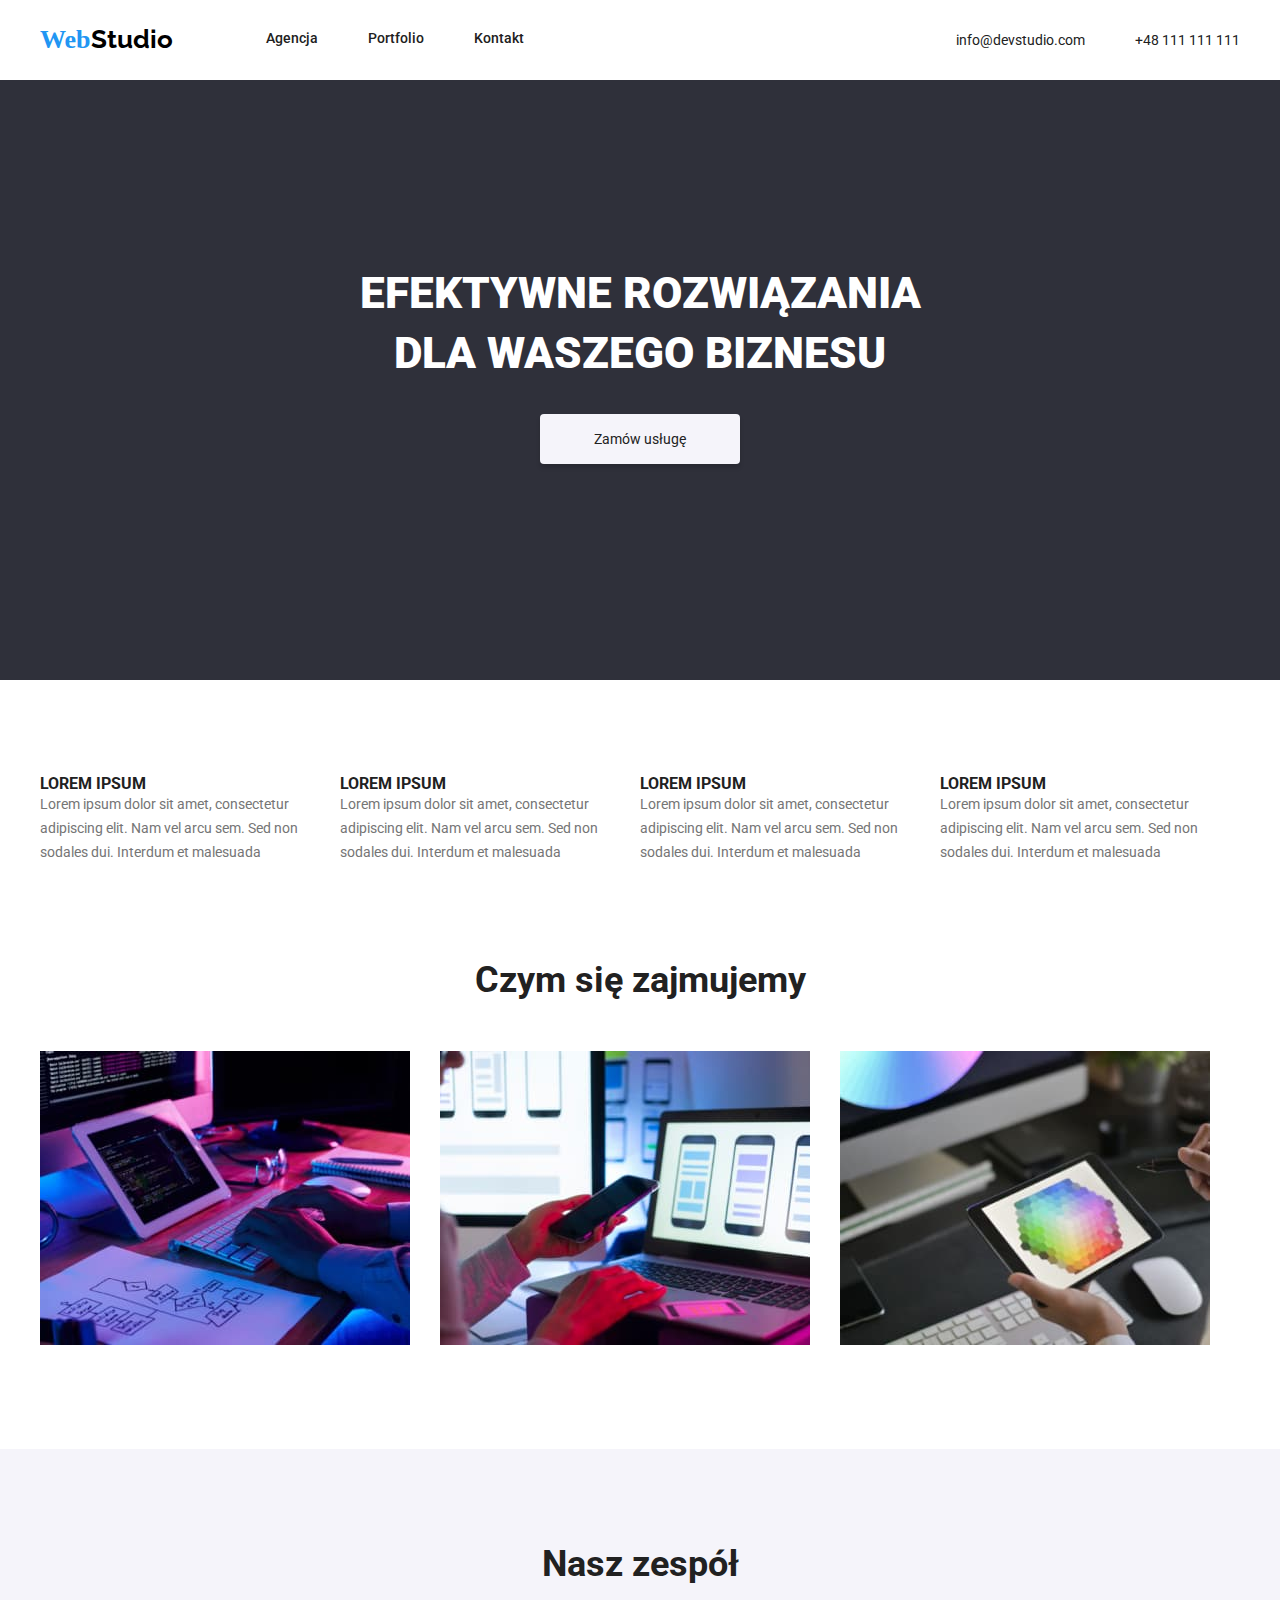
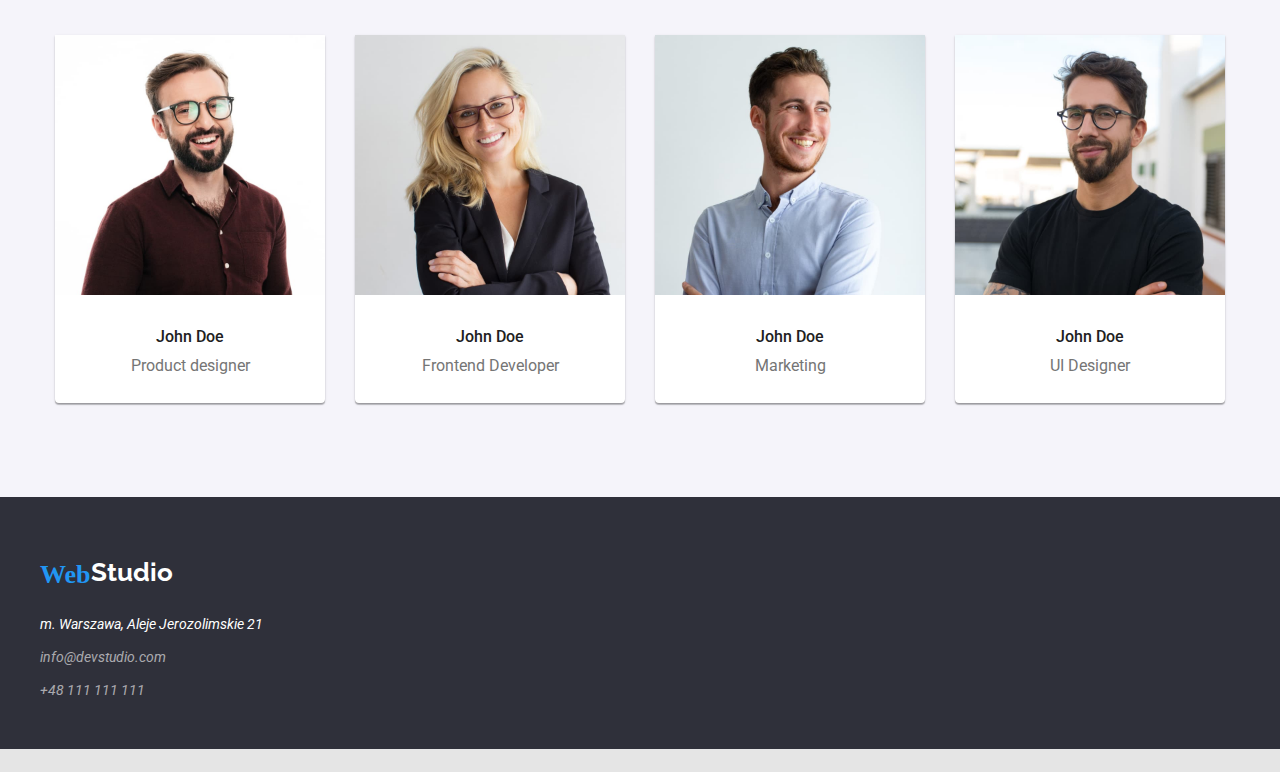
<file: index.html>
<!DOCTYPE html>
<html lang="pl-PL">
<head>
    <link
      rel="stylesheet"
      href="https://cdnjs.cloudflare.com/ajax/libs/modern-normalize/1.1.0/modern-normalize.css"
      integrity="sha512-Y0MM+V6ymRKN2zStTqzQ227DWhhp4Mzdo6gnlRnuaNCbc+YN/ZH0sBCLTM4M0oSy9c9VKiCvd4Jk44aCLrNS5Q=="
      crossorigin="anonymous"
      referrerpolicy="no-referrer"
    />
    <meta charset="UTF-8">
    <meta http-equiv="X-UA-Compatible" content="IE=edge">
    <meta name="viewport" content="width=device-width, initial-scale=1.0">
    <title>Studio</title>
    <link rel="stylesheet" href="./css/styles.css">
    <link rel="preconnect" href="https://fonts.googleapis.com">
<link rel="preconnect" href="https://fonts.gstatic.com" crossorigin>
<link href="https://fonts.googleapis.com/css2?family=Raleway:wght@700&family=Roboto:wght@400;500;700;900&display=swap" rel="stylesheet">
</head>
<body>
    <div class="wrapper">
        <!-- <header class="header-style">
            <div class="container header-wrap">
                <a class="logo" href="index.html"><span class="web-style">Web</span>Studio</a>
        <nav class="nav">
            <ul class="menu links-nav">
                <li><a class="link" href="/index.html">Agencja</a></li>
                <li><a class="link" href="portfolio.html">Portfolio</a></li>
                <li><a class="link" href="/index.html">Kontakt</a></li>
                <li><a class="link" href="/index.html">Kontakt</a></li>
            </ul>
        </nav>
        <ul class="menu contacts-header">
            <li>
                <a class="second-link first-contact" href="mailto:info@devstudio.com">info@devstudio.com</a>
            </li>
        
            <li>
                <a class="second-link second-contact" href="tel:+48111111111">+48 111 111 111</a>
            </li>
        </ul>
    </div>
        </header> -->
<header class="header">
    <div class="header__container">
	    <div class="header__container--left">
	        <a class="logo" href="index.html"><span class="web-style">Web</span>Studio</a>
            <nav class="links-nav">
                <a class="link" href="./index.html">Agencja </a>
                <a class="link" href="./portfolio.html">Portfolio</a>
                <a class="link" href="./index.html">Kontakt</a>
            </nav>
	    </div>
        <div class="contacts-header header__container--right">
            <a href="mailto:info@devstudio.com" class="second-link">info@devstudio.com</a>
            <a href="tel:+48111111111" class="second-link">+48 111 111 111</a>
        </div>
    </div>
</header>
<main>
    <section class="section first-section">
        <div class="container first-section-container">
            <h1 class="title">EFEKTYWNE ROZWIĄZANIA </br>
                DLA WASZEGO BIZNESU</h1>
                <button type="button "class="main-button">Zamów usługę</button>
        </div>
    </section>
        <section class="section description-section">
            <div class="container container-description">
                <ul class="menu lorem-menu">
    <li>
        <h3 class="description-title">LOREM IPSUM</h3>
        <p class="description">Lorem ipsum dolor sit amet, consectetur adipiscing elit. Nam vel arcu sem. Sed non sodales dui. Interdum et malesuada <p>
    </li>
    <li>
        <h3 class="description-title">LOREM IPSUM</h3> 
        <p class="description">Lorem ipsum dolor sit amet, consectetur adipiscing elit. Nam vel arcu sem. Sed non sodales dui. Interdum et malesuada</p>
    </li>
    <li>
        <h3 class="description-title">LOREM IPSUM</h3> 
        <p class="description">Lorem ipsum dolor sit amet, consectetur adipiscing elit. Nam vel arcu sem. Sed non sodales dui. Interdum et malesuada</p>
    </li>
    <li>
        <h3 class="description-title">LOREM IPSUM</h3> 
        <p class="description">Lorem ipsum dolor sit amet, consectetur adipiscing elit. Nam vel arcu sem. Sed non sodales dui. Interdum et malesuada</p>
    </li>
                </ul>

<h2 class="images-title">Czym się zajmujemy</h2>
    <ul class="menu images-list">
        <li>
        <img src="./images/studio1.jpg"
    alt="Zdjęcie przedstawiające osobę piszącą na klawiaturze kod"
    width="370"
    height="294" />
        </li>
        
        <li>
        <img src="./images/studio2.jpg"
    alt="Zdjęcie przedstawiające kobietę siedzącą przed laptopem i trzymającą w dłoni telefon"
    width="370"
    height="294" />
        </li>
        
        <li>
        <img src="./images/studio3.jpg"
    alt="Zdjęcie przedstawiające osobę trzymającą tablet z wyświetloną paletą kolorów"
    width="370"
    height="294" />
        </li>
    
    </ul>
        </div>
</section>

<section class="team-section section">   
    <div class="container">
        <h2 class="team-section-title">Nasz zespół</h2>
            <ul class="menu team-menu">
                <li class="team-member-area">
                 <figure>
                    <img src="./images/person1.jpg"
            alt="Zdjęcie przedstawiające Product Designera Johna Doe"
                width="270"
            height="260" />
                    <figcaption>
                <h3 class="team-member">John Doe</h3>
                <p class="team-member-profession">Product designer</p>
                    </figcaption>
                </figure>
            </li>
            
            <li class="team-member-area">
                <figure>
                    <img src="./images/person2.jpg"
            alt="Zdjęcie przedstawiające Frontend Developera Johna Doe"
            width="270"
            height="260" />
                    <figcaption>
                <h3 class="team-member">John Doe</h3>
                <p class="team-member-profession">Frontend Developer</p>
                    </figcaption>
                </figure>
            </li>
            
            <li class="team-member-area">
                <figure>
                    <img src="./images/person3.jpg"
            alt="Zdjęcie przedstawiające Marketera Johna Doe"
                width="270"
            height="260" />
                    <figcaption>
                <h3 class="team-member">John Doe</h3>
                <p class="team-member-profession">Marketing</p>
                    </figcaption>
                </figure>
            </li>
            
            <li class="team-member-area">
                <figure>
                    <img src="./images/person4.jpg"
            alt="Zdjęcie przedstawiające UI Designera Johna Doe"
                width="270"
            height="260" />
                    <figcaption>
                <h3 class="team-member">John Doe</h3>
                <p class="team-member-profession">UI Designer</p>
                    </figcaption>
                </figure>
            </li>
        </ul> 
    </div>    
</section>

</main>
    <footer class="footer-style"> 
        <div class="container">
            <p class="logo-footer"><span class="web-style">Web</span>Studio</p>
                <address class="address">
                    <ul class="adress-list">
                        <li class="address-item">m. Warszawa, Aleje Jerozolimskie 21</li>
                        <li class="address-item">
                            <a class="second-link-footer contact-footer" href="mailto:info@devstudio.com">info@devstudio.com</a>
                        </li>
                        <li class="address-item">
                            <a class="second-link-footer contact-footer" href="tel:+48111111111">+48 111 111 111</a>
                        </li>
                    </ul>
                </address>
        </div>
    </footer>   
</div>
</body>
</html>
</file>
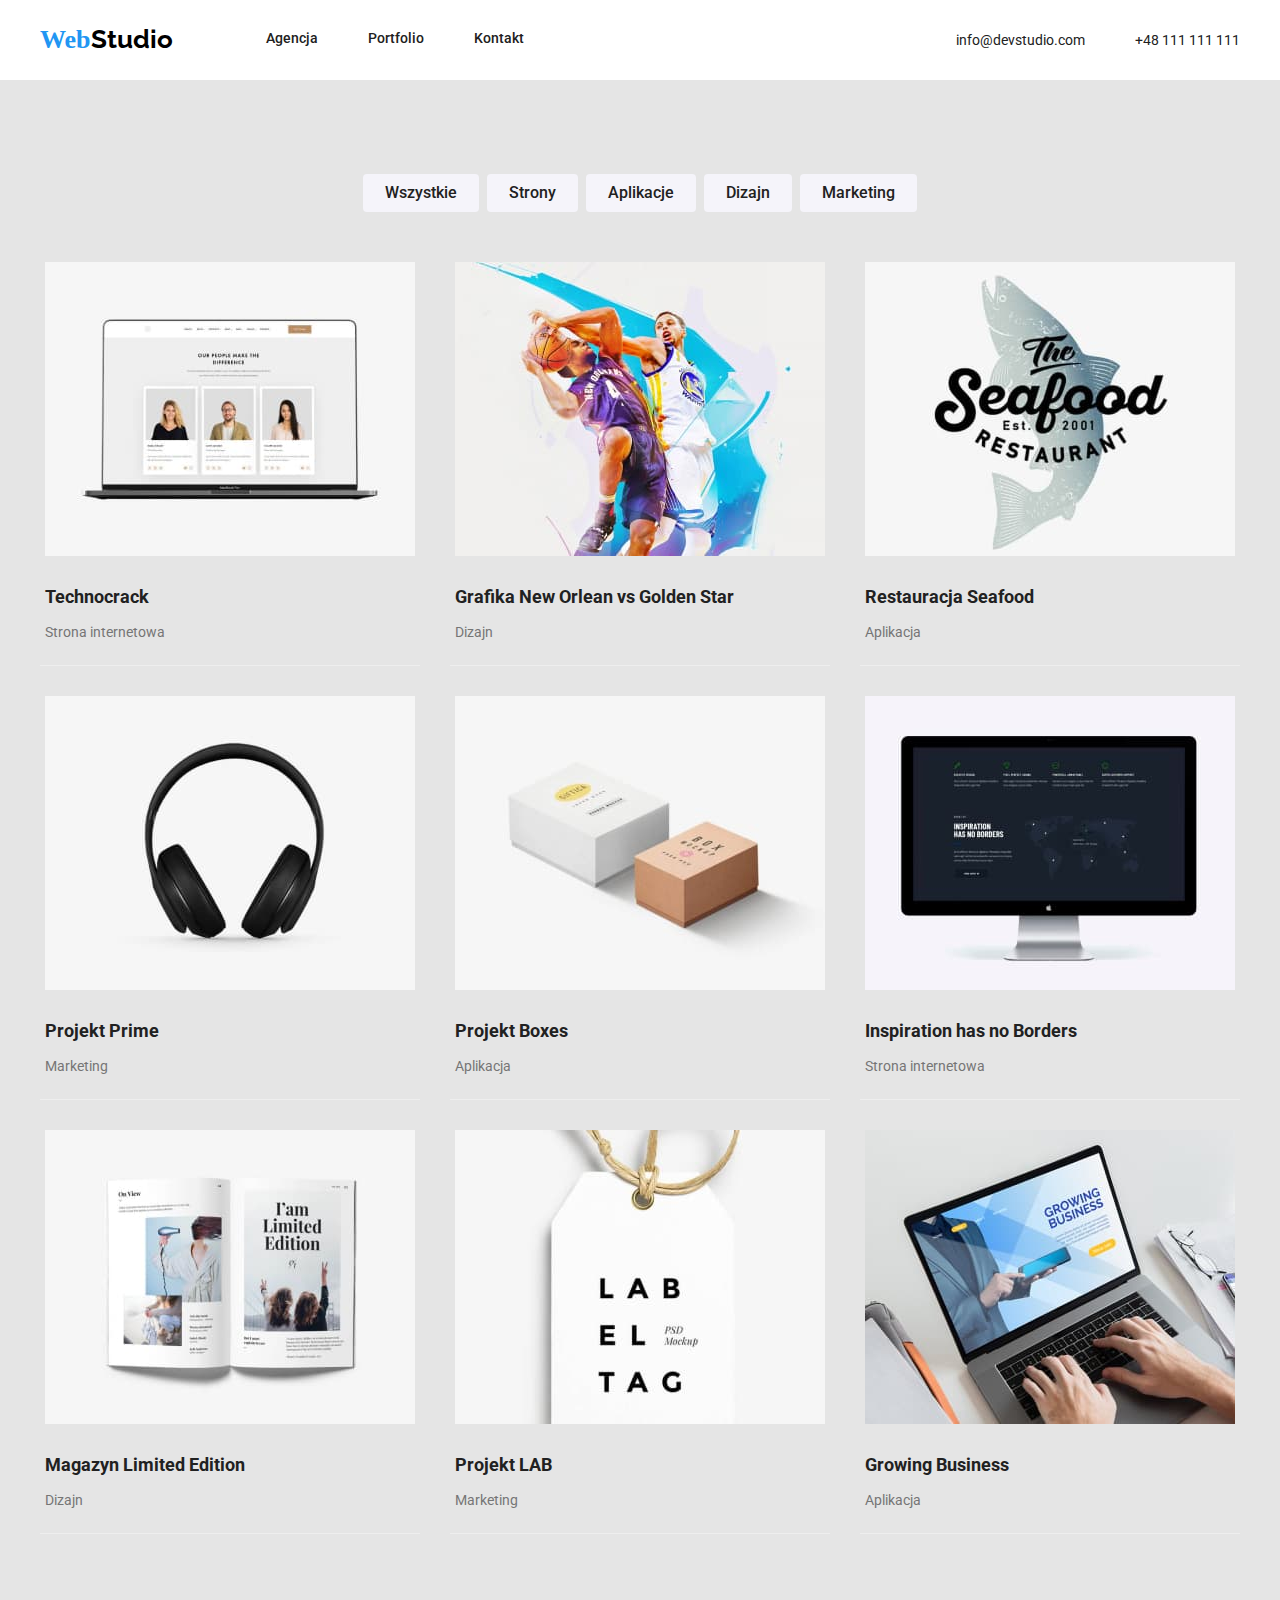
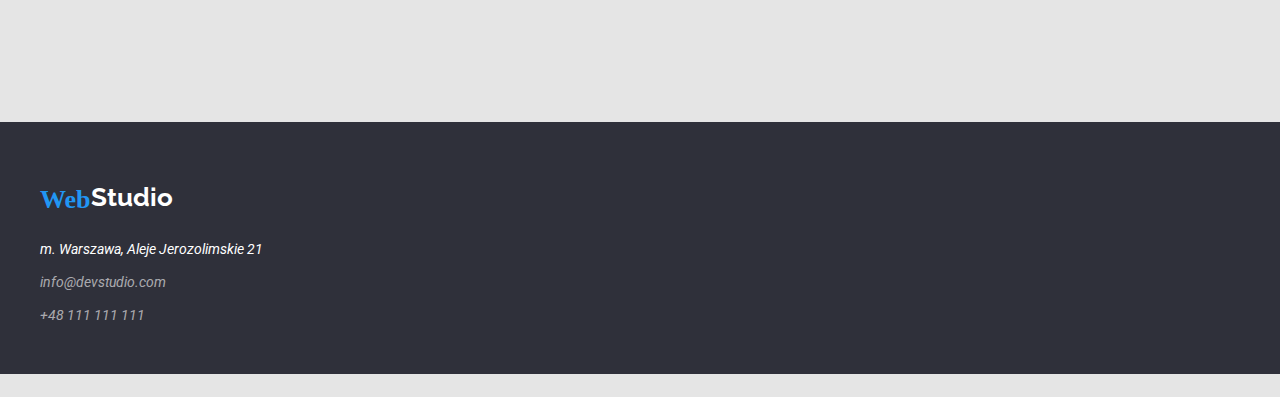
<file: portfolio.html>
<!DOCTYPE html>
<html lang="en">
<head>
    <link
      rel="stylesheet"
      href="https://cdnjs.cloudflare.com/ajax/libs/modern-normalize/1.1.0/modern-normalize.css"
      integrity="sha512-Y0MM+V6ymRKN2zStTqzQ227DWhhp4Mzdo6gnlRnuaNCbc+YN/ZH0sBCLTM4M0oSy9c9VKiCvd4Jk44aCLrNS5Q=="
      crossorigin="anonymous"
      referrerpolicy="no-referrer"
    />
    <meta charset="UTF-8">
    <meta http-equiv="X-UA-Compatible" content="IE=edge">
    <meta name="viewport" content="width=device-width, initial-scale=1.0">
    <title>Portfolio</title>
    <link rel="stylesheet" href="./css/styles.css">
    <link rel="preconnect" href="https://fonts.googleapis.com">
<link rel="preconnect" href="https://fonts.gstatic.com" crossorigin>
<link href="https://fonts.googleapis.com/css2?family=Raleway:wght@700&family=Roboto:wght@400;500;700;900&display=swap" rel="stylesheet">
</head>
<body>
   <div class="wrapper">
    <!-- <header class="header-style">
        <div class="container header-wrap">
        <a class="logo" href="index.html"><span class="web-style">Web</span>Studio</a>
            <nav>
                <ul class="menu links-nav">
                    <li><a class="link" href="/portfolio.html">Agencja</a></li>
                    <li><a class="link portfolio" href="portfolio.html">Portfolio</a></li>
                    <li><a class="link" href="/portfolio.html">Kontakt</a></li>
                </ul>
            </nav>
        <ul class="menu contacts-header">
            <li>
                <a class="second-link" href="mailto:info@devstudio.com">info@devstudio.com</a>
            </li>

            <li>
                <a class="second-link" href="tel:+48111111111">+48 111 111 111</a>
            </li>
        </ul>
        </div>
    </header>   -->
<header class="header">
<div class="header__container">
    <div class="header__container--left">
        <a class="logo" href="index.html"><span class="web-style">Web</span>Studio</a>
        <nav class="links-nav">
            <a class="link" href="./index.html">Agencja </a>
            <a class="link" href="./portfolio.html">Portfolio</a>
            <a class="link" href="./index.html">Kontakt</a>
        </nav>
    </div>
    <div class="contacts-header header__container--right">
        <a href="mailto:info@devstudio.com" class="second-link">info@devstudio.com</a>
        <a href="tel:+48111111111" class="second-link">+48 111 111 111</a>
    </div>
</div>
</header>
    <main>
<section class="section">
    <div class="container">
<ul class="menu buttons">
    <li>
    <button class="portfolio-button">Wszystkie</button>
    </li>
    <li>
    <button class="portfolio-button">Strony</button>
    </li>
    <li>
    <button class="portfolio-button">Aplikacje</button>
    </li>
    <li>
    <button class="portfolio-button">Dizajn</button>
    </li>
    <li>
    <button class="portfolio-button">Marketing</button>
    </li>
</ul>  
    
    <ul class="menu portfolio-images">
        <li class="portfolio-item">
            <figure>
                <img src="./images/portfolio1.jpg"
            alt="Zdjęcie przedstawiające laptopa z wyświetlonymi na ekranie pracownikami firmy"
            width="370"
            height="294" />
        <figcaption>
            <h3 class="portfolio-image-title">Technocrack</h3>
            <p class="portfolio-image-description">Strona internetowa</p>
        </figcaption>
            </figure>
        </li>
        <li class="portfolio-item">
            <figure>
                <img src="./images/portfolio2.jpg"
            alt="Zdjęcie przedstawiające dwóch koszykarzy"
            width="370"
            height="294" />
        <figcaption>
            <h3 class="portfolio-image-title">Grafika New Orlean vs Golden Star</h3>
            <p class="portfolio-image-description">Dizajn</p>
        </figcaption>
            </figure>
        </li>
        <li class="portfolio-item">
            <figure>
                <img src="./images/portfolio3.jpg"
            alt="Zdjęcie przedstawiające logo restauracji Seafood z rybą w tle"
            width="370"
            height="294" />
        <figcaption>
            <h3 class="portfolio-image-title">Restauracja Seafood</h3>
            <p class="portfolio-image-description">Aplikacja</p>
        </figcaption>
            </figure>
        </li>
        <li class="portfolio-item">
            <figure>
                <img src="./images/portfolio4.jpg"
            alt="Zdjęcie przedstawiające słuchawki nauszne"
            width="370"
            height="294" />
        <figcaption>
            <h3 class="portfolio-image-title">Projekt Prime</h3>
            <p class="portfolio-image-description">Marketing</p>
        </figcaption>
            </figure>
        </li>
        <li class="portfolio-item">
            <figure>
                <img src="./images/portfolio5.jpg"
            alt="Zdjęcie przedstawiające 2 pudełka z napisami"
            width="370"
            height="294" />
        <figcaption>
            <h3 class="portfolio-image-title">Projekt Boxes</h3>
            <p class="portfolio-image-description">Aplikacja</p>
        </figcaption>
            </figure>
        </li>
        <li class="portfolio-item">
            <figure>
                <img src="./images/portfolio6.jpg"
            alt="Zdjęcie przedstawiające ekran monitora z otwartą stroną internetową, a w niej mapą świata"
            width="370"
            height="294" />
        <figcaption>
            <h3 class="portfolio-image-title">Inspiration has no Borders</h3>
            <p class="portfolio-image-description">Strona internetowa</p>
        </figcaption>
            </figure>
        </li>
        <li class="portfolio-item">
            <figure>
                <img src="./images/portfolio7.jpg"
            alt="Zdjęcie przedstawiające dwie strony otwartego magazynu"
            width="370"
            height="294" />
        <figcaption>
            <h3 class="portfolio-image-title">Magazyn Limited Edition</h3>
            <p class="portfolio-image-description">Dizajn</p>
        </figcaption>
            </figure>
        </li>
        <li class="portfolio-item">
            <figure>
                <img src="./images/portfolio8.jpg"
            alt="Zdjęcie przedstawiające etykietę zawieszoną na sznurku"
            width="370"
            height="294" />
        <figcaption>
            <h3 class="portfolio-image-title">Projekt LAB</h3>
            <p class="portfolio-image-description">Marketing</p>
        </figcaption>
            </figure>
        </li>
        <li class="portfolio-item">
            <figure>
                <img src="./images/portfolio9.jpg"
            alt="Zdjęcie przedstawiające osobę piszącą na klawiaturze laptopa"
            width="370"
            height="294" />
        <figcaption>
            <h3 class="portfolio-image-title">Growing Business</h3>
            <p class="portfolio-image-description">Aplikacja</p>
        </figcaption>
            </figure>
        </li>
    </ul>
    </div>     
</section>
</main>
    <footer class="footer-style">
        <div class="container">
        <p class="logo-footer"><span class="web-style">Web</span>Studio</p>
            <address class="address">
                <ul class="adress-list">
                    <li class="address-item">m. Warszawa, Aleje Jerozolimskie 21</li>
                    <li class="address-item">
                        <a class="second-link-footer contact-footer" href="mailto:info@devstudio.com">info@devstudio.com</a>
                    </li>
                    <li class="address-item">
                        <a class="second-link-footer contact-footer" href="tel:+48111111111">+48 111 111 111</a>
                    </li>
                </ul>
            </address>
        <div>    
    </footer>
</div>
</body>
</html>
</file>
<file: css/styles.css>
body {
    font-family: 'Roboto', 'Helvetica Neue', 'Verdana', 'Tahoma', sans-serif;
    font-weight: 400;
    font-size: 14px;
    font-style: normal;
    color: var(--main-text-color);
    background-color: var(--main-background-color);
    letter-spacing: 0.03;
}

:root {
    --main-background-color: #E5E5E5;
    --white-main-color: #FFFFFF;
    --main-text-color: #757575;
    --blue-color: #2196F3;
    --logo-black-color: #000000;
    --text-black-color: #212121;
    --footer-contacts-color: #FFFFFF99;
    --background-grey-color: #2F303A;
    --buttons-section-color: #F5F4FA;
    --border-color: #ECECEC;
    --portfolio-color: #eeeeee;
}


h1,
h2,
h3,
h4,
h5,
h6,
p,
ul {
  list-style: none;
  padding: 0;
  margin: 0;
}

ul,
p {
    display: flex;
}

figure {
    display: block;
    margin: 0;
    padding: 0;
}


.container {
    max-width: 1200px;
    margin: 0 auto;
}

.section {
    padding: 94px 0 94px 0;
}

/* .header-style {
    background-color: var(--white-main-color);
    height: 80px;
    display: flex;
    flex-direction: row;
    justify-content: space-between;
    padding: 24px 0 25px 0;
    align-items: center;
    border-bottom: 1px var(--border-color) solid;
    box-sizing: border-box;
} */

.header {
    height: 80px;
    display: flex;
    justify-content: center;
    background-color: var(--white-main-color);
}

.header__container {
    max-width: 1200px;
    width: 100%;
    display: flex;
    align-items: center;
    justify-content: space-between;
    background-color: var(--white-main-color);
}

.header__container--left {
    display: flex;
}

.header-wrap {
    display: flex;
    flex-direction: row;
    justify-content: space-evenly;
    padding: 24px 0 25px 0;
    align-items: center;
}

.nav {
    margin: auto;
    padding: auto;
}

.wrapper {
    margin: 0;
    padding: 0;
}

.web-style {
    color: var(--blue-color);
    font-family: 'Oleo Script';
    font-size: 26px;
    line-height: 1.38;
}

.footer-style {
    background-color: var(--background-grey-color);
    height: 252px;
    margin-bottom: 0;
    padding-bottom: 0;
}

.logo-footer {
    color: var(--white-main-color);
    font-family: 'Raleway', sans-serif;
    font-size: 26px;
    font-weight: 700;
    line-height: 30.52px;
    padding-top: 60px;
    padding-bottom: 20px;
}

.logo {
    text-decoration: none;
    color: var(--logo-black-color);
    font-family: 'Raleway', sans-serif;
    font-size: 26px;
    font-weight: 700;
    line-height: 30.52px;
    padding-top: 24px;
    padding-bottom: 25px;
}

.links-nav {
    display: flex;
    flex-direction: row;
    padding-left: 93px;
    gap: 50px;
    padding-top: 32px;
    padding-bottom: 32px;
}

.contacts-header {
    margin-left: auto;
    gap: 50px;
    flex-wrap: nowrap;
}

.header__container--right {
    display: flex;
    gap: 50px;
}

.first-contact {
    width: 135px;
    height: 16px;
}

.second-contact {
    width: 110px;
    height: 16px;
}

.link {
    text-decoration: none;
    color: var(--text-black-color);
    font-weight: 500;
    line-height: 1.17;
    letter-spacing: 0.02;
}

.link:hover,
.link:focus {
    color: var(--blue-color);
}

.second-link {
    text-decoration: none;
    color: var(--text-black-color);
}

.second-link:hover,
.second-link:focus {
    color: var(--blue-color);
}

.second-link-footer {
    color: var(--footer-contacts-color);
    text-decoration: none;
}

.second-link-footer:hover,
.second-link-footer:focus {
    color: var(--blue-color);
}

.buttons {
    display: flex;
    justify-content: center;
    gap: 8px;
    margin-bottom: 50px;
}

.portfolio-button {
    background-color: var(--buttons-section-color);
    border: none;
    font-size: 16px;
    font-weight: 500;
    font-style: medium;
    text-align: center;
    line-height: 1.625;
    color: var(--text-black-color);
    height: 38px;
    border-radius: 4px;
    padding: 6px 22px;
}

.portfolio-button:hover,
.portfolio-button:focus {
    background: var(--blue-color);
    color: var(--white-main-color);
    cursor: pointer;
    box-shadow: 0px 3px 1px rgba(0, 0, 0, 0.1), 0px 1px 2px rgba(0, 0, 0, 0.08),
    0px 2px 2px rgba(0, 0, 0, 0.12);
}

.main-button {
    background-color: var(--buttons-section-color);
    color: var(--text-black-color);
    border: none;
    width: 200px;
    height: 50px;
    border-radius: 4px;
    text-align: center;
    padding: 10px 41px;
    box-shadow: 0px 4px 4px rgba(0, 0, 0, 0.15);
    margin-left: 500px;
}

.main-button:hover,
.main-button:focus {
    background-color: var(--blue-color);
    color: var(--white-main-color);
    cursor: pointer;
}

.title {
    color: var(--white-main-color);
    letter-spacing: 0.06;
    font-weight: 900;
    font-size: 44px;
    line-height: 1.36;
    display: flex;
    margin: 30px;
    text-align: center;
    justify-content: center;
}

.first-section-container {
    padding-top: 60px;
}

.description-title {
    font-weight: 700;
    line-height: 1.17;
    color: var(--text-black-color);
}

.description {
    line-height: 1.71;
}

.images-title {
    font-weight: 700;
    font-size: 36px;
    line-height: 1.17;
    color: var(--text-black-color);
    text-align: center;
    margin-top: 94px;
    margin-bottom: 50px;
}

.images-list {
    gap: 30px;
}

.team-section-title {
    font-weight: 700;
    font-size: 36px;
    line-height: 1.17;
    color: var(--text-black-color);
    text-align: center;
}

.first-section {
    background-color: var(--background-grey-color);
    height: 600px;
}

.description-section {
    height: 769px;
    background-color: var(--white-main-color);
}

.team-section {
    background-color: var(--buttons-section-color);
    height: 648px;
}

.team-menu {
    display: flex;
    gap: 30px;
    justify-content: center;
    margin-top: 50px;
}

.team-member-area {
    display: flex;
    justify-content: center;
    background-color: var(--white-main-color);
    width: 270px;
    height: 368px;
    border-bottom-left-radius: 4px;
    border-bottom-right-radius: 4px;
    margin: 0;
    text-align: center;
    align-items: start;
    box-shadow: 0px 1px 3px rgba(0, 0, 0, 0.12), 0px 1px 1px rgba(0, 0, 0, 0.14),
    0px 2px 1px rgba(0, 0, 0, 0.2);
    margin-bottom: 94px;
}

.team-member {
    color: var(--text-black-color);
    font-weight: 500;
    font-size: 16px;
    line-height: 1.17;
    text-align: center;
    padding-top: 30px;
}

.team-member-profession {
    font-size: 16px;
    line-height: 1.17;
    justify-content: center;
    padding-top: 10px;
}

.portfolio-image-title {
    font-weight: 700;
    font-size: 18px;
    line-height: 2;
    letter-spacing: 0.06;
    color: var(--text-black-color);
    padding-top: 20px;
}

.portfolio-image-description {
    font-size: 14px;
    line-height: 1.875;
    padding-top: 4px;
}

.address {
    line-height: 1.71;
    color: var(--white-main-color);
}

.portfolio {
    color: var(--blue-color);
}

.lorem-menu {
    display: flex;
    justify-content: space-between;
}

.menu {
    list-style: none;
    display: flex;
    flex-direction: row;
}

.portfolio-images {
    display: flex;
    flex-wrap: wrap;
    gap: 30px;
    margin-top: 50px;
    margin-bottom: 94px;
}

.portfolio-item {
    display: flex;
    width: 370px;
    height: 404px;
    flex-basis: calc((100% - 60px) / 3);
    justify-content: center;
    border-bottom: 1px solid var(--portfolio-color);
    padding-top: 0;
}

.adress-list {
    display: flex;
    flex-direction: column;
    padding-bottom: 60px;
}

.address-item {
    padding-bottom: 9px;
}
</file>
